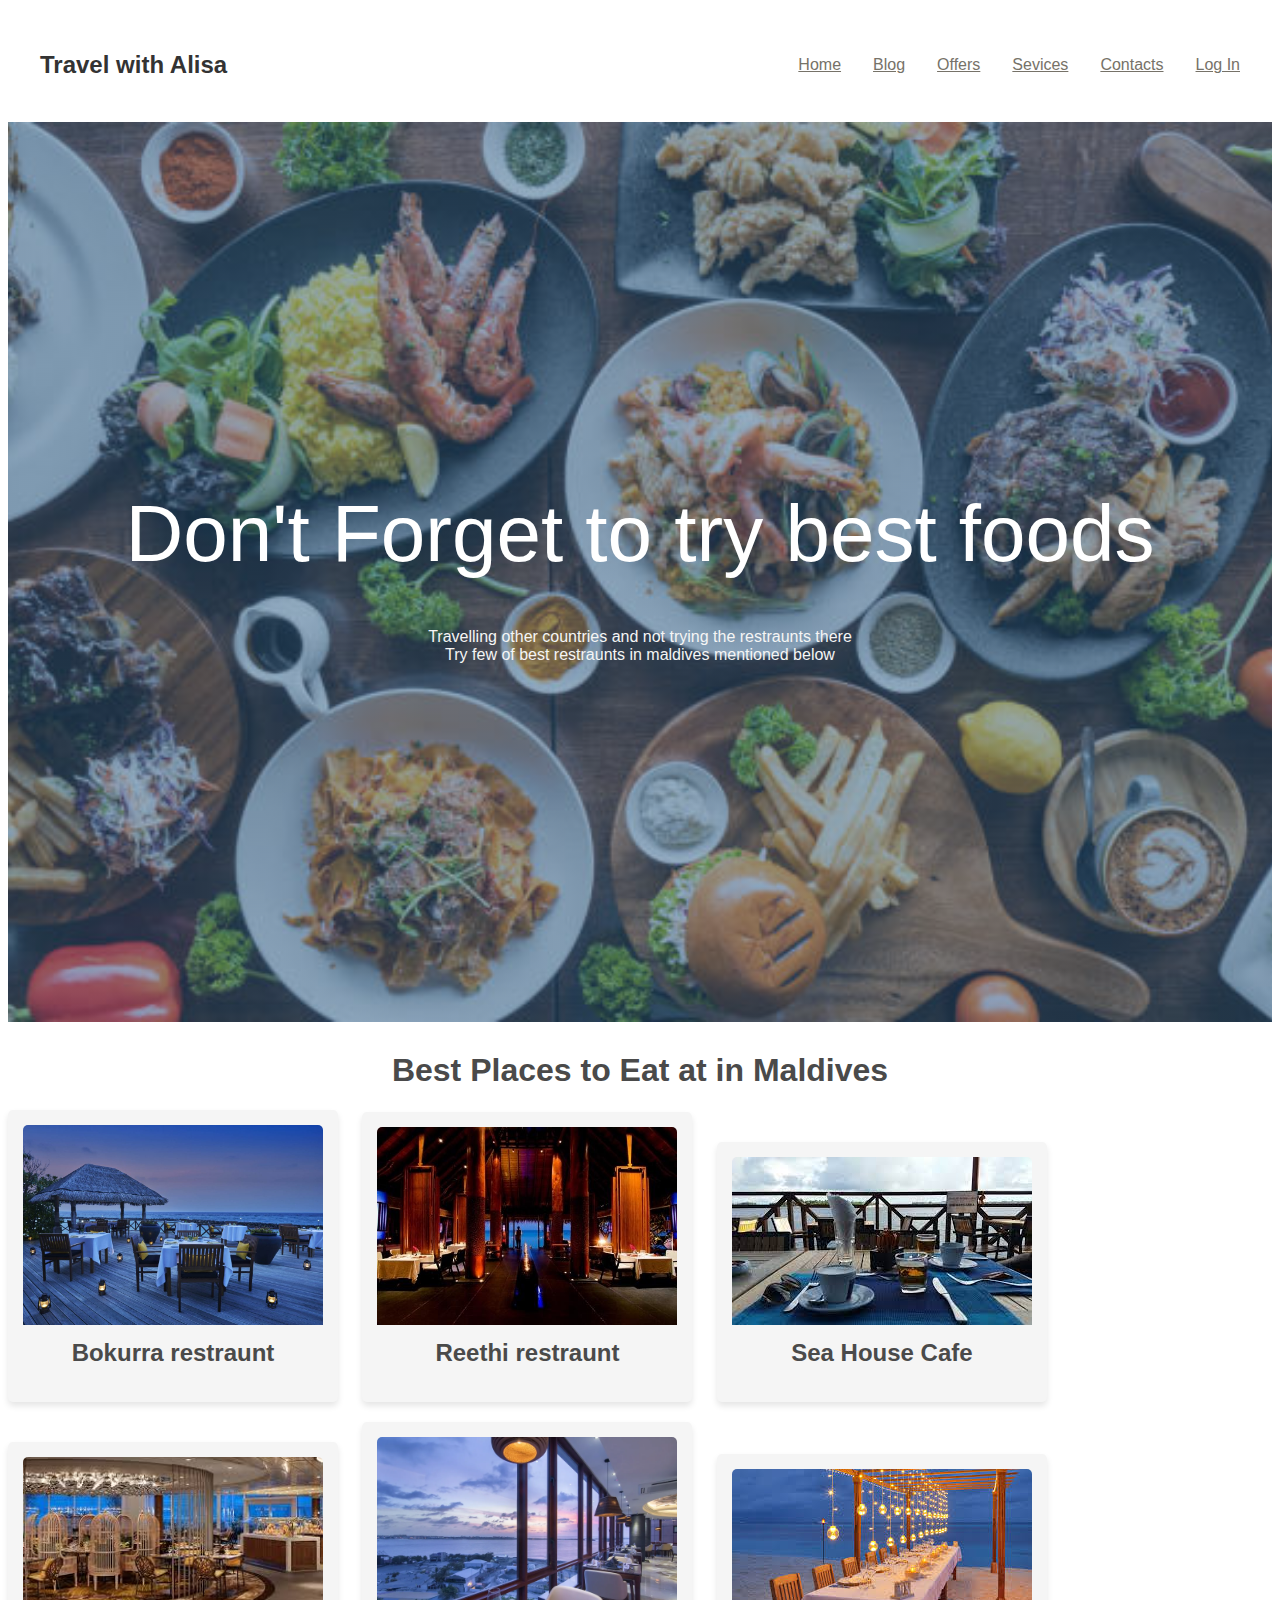
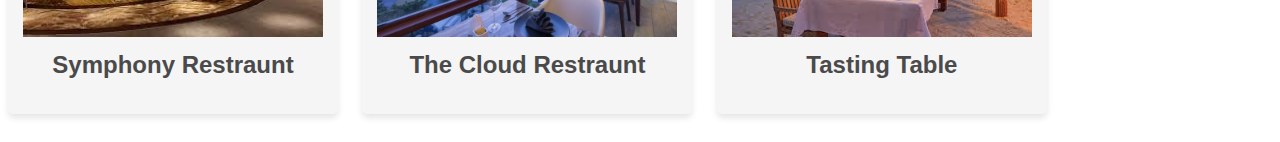
<file: places to eat.html>
<!DOCTYPE html>
<html lang="en">
    <head>
        <meta charset="UTF-8">
        <meta name="viewport" content="width=device-width, initial-scale=1.0">
        <title>Travel with Alisa | JK</title>
        <link rel="stylesheet" href="places to eat.css">
</head>
<body>

    <nav>
        <div class="nav-logo">Travel with Alisa</div>
        <ul class="nav-links">
            <li class="link"><a href="#">Home</a></li>
            <li class="link"><a href="#">Blog</a></li>
            <li class="link"><a href="#">Offers</a></li>
            <li class="link"><a href="#">Sevices</a></li>
            <li class="link"><a href="#">Contacts</a></li>
            <li class="link"><a href="#">Log In</a></li>
        </ul>
       </nav>

       <header>
        <div class="section_container">
            
            <div class="header_container">
                <h1>Don't Forget to try best foods</h1>
                <p> Travelling other countries and not trying the restraunts there <br>
                Try few of best restraunts in maldives mentioned below
                </p>
            </div>
        </div>
    </header>


    <h1>Best Places to Eat at in Maldives</h1>
    
    <div class="restaurant-card">
        <img src="bokurra restraunt.jpg" alt="Restaurant 1">
        <h2 class="restaurant-name">Bokurra restraunt</h2>
    </div>
    
    <div class="restaurant-card">
        <img src="Reethi restraunt.jpg" alt="Restaurant 2">
        <h2 class="restaurant-name">Reethi restraunt</h2>
    </div>
    
    <div class="restaurant-card">
        <img src="Sea House Cafe.jfif" alt="Restaurant 2">
        <h2 class="restaurant-name">Sea House Cafe</h2>
    </div>

    <div class="restaurant-card">
        <img src="Symphony Restaurant.jfif" alt="Restaurant 2">
        <h2 class="restaurant-name">Symphony Restraunt</h2>
    </div>

    <div class="restaurant-card">
        <img src="The Cloud Restraunt.webp" alt="Restaurant 2">
        <h2 class="restaurant-name">The Cloud Restraunt</h2>
    </div>

    <div class="restaurant-card">
        <img src="tasting tables.jfif" alt="Restaurant 2">
        <h2 class="restaurant-name">Tasting Table</h2>
    </div>
</body>
</html>
</file>
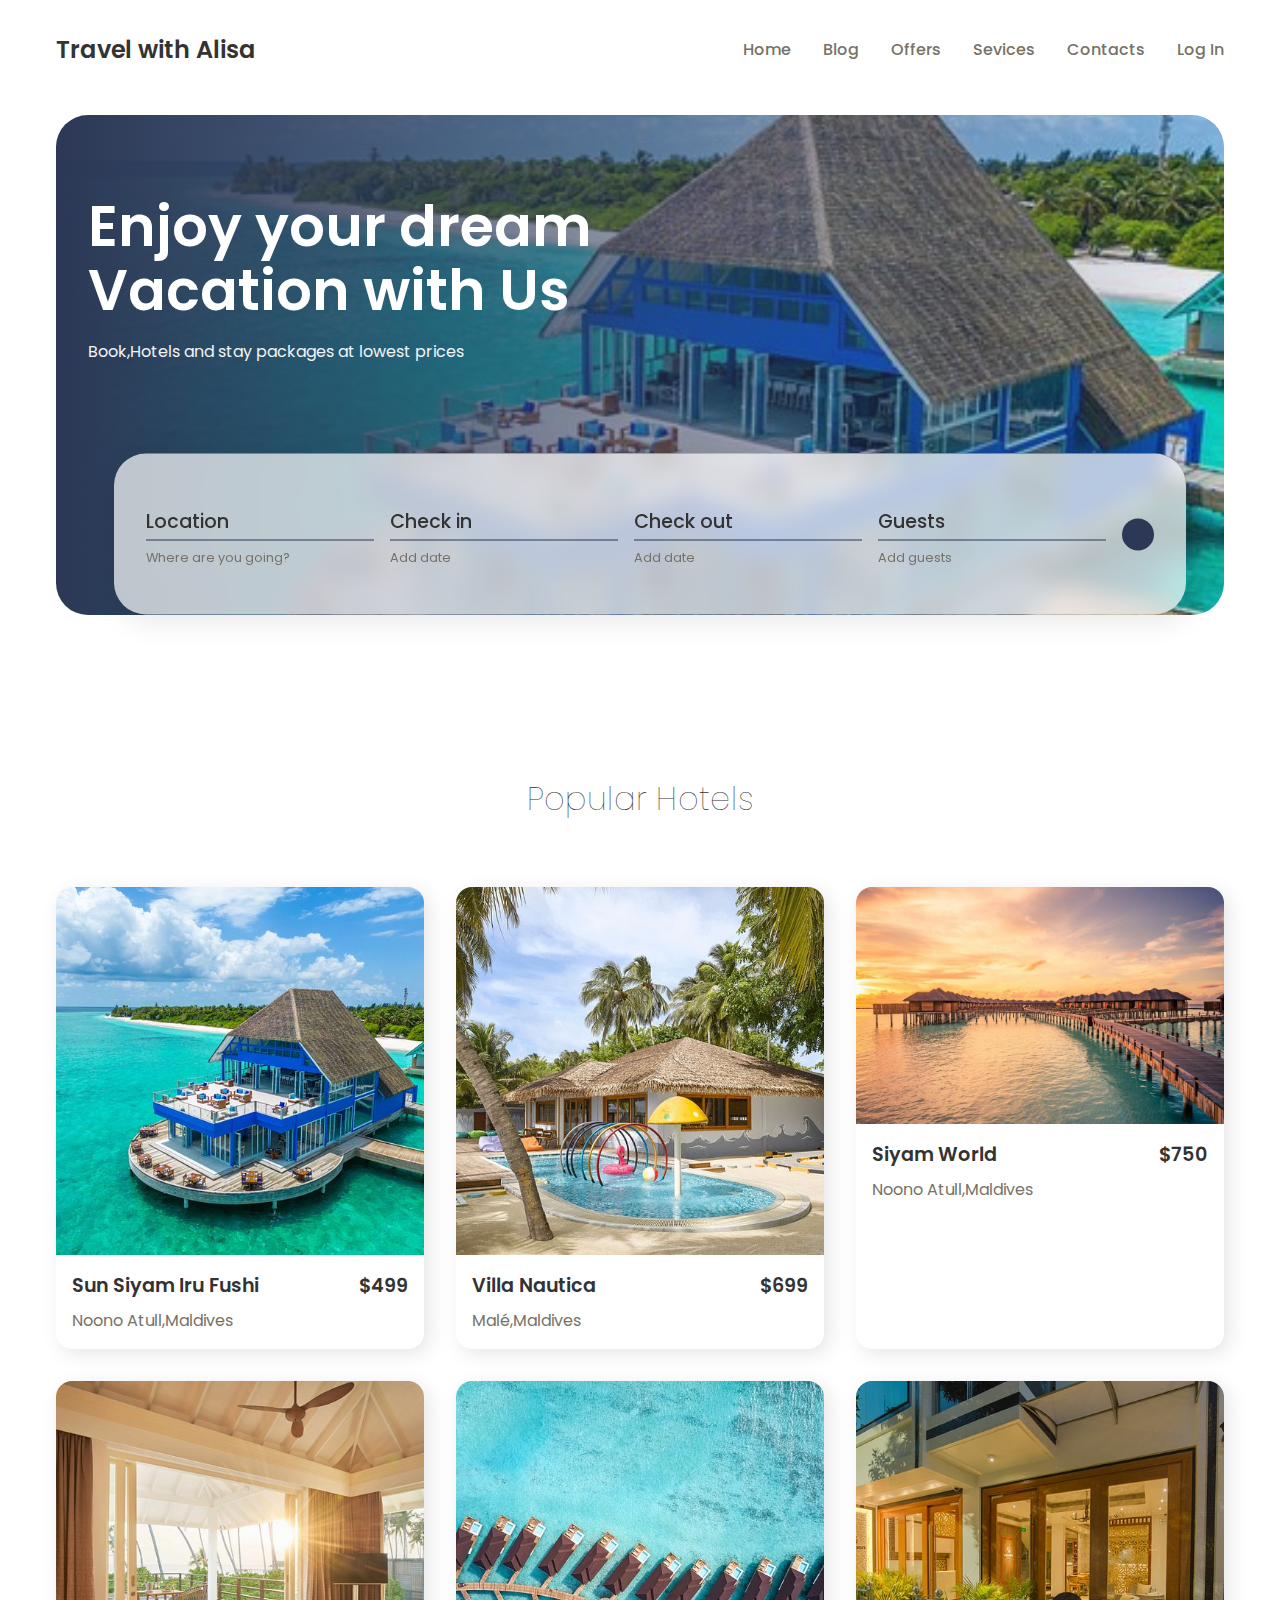
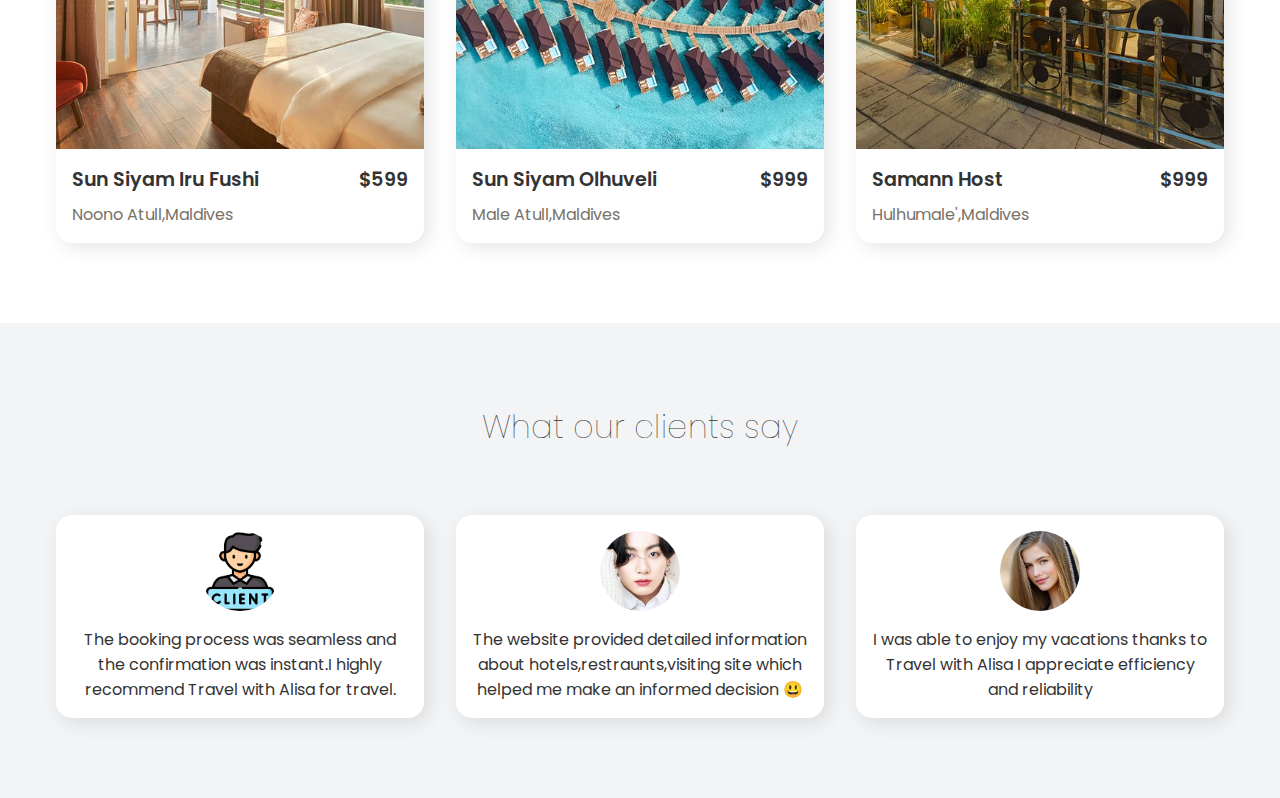
<file: places to stay.html>
<!DOCTYPE html>
<html lang="en">
    <head>
        <meta charset="UTF-8">
        <meta name="viewport" content="width=device-width, initial-scale=1.0">
        <title>Travel with Alisa | JK</title>
        <link rel="stylesheet" href="places to stay.css">
    </head>
    <body>
       <nav>
        <div class="nav-logo">Travel with Alisa</div>
        <ul class="nav-links">
            <li class="link"><a href="#">Home</a></li>
            <li class="link"><a href="#">Blog</a></li>
            <li class="link"><a href="#">Offers</a></li>
            <li class="link"><a href="#">Sevices</a></li>
            <li class="link"><a href="#">Contacts</a></li>
            <li class="link"><a href="#">Log In</a></li>
        </ul>
       </nav>
       <header class="section-container header-container">
        <div class="header-image-container">
            <div class="header-content">
            <h1>Enjoy your dream Vacation with Us</h1>
            <p>Book,Hotels and stay packages at lowest prices</p>
        </div>
        <div class="booking-container">
            <form>
                <div class="form-group">
                <div class="input-group">
                    <input type="text">
                    <label>Location</label>
                </div>
                <p>Where are you going?</p>
             </div>
             <div class="form-group">
                <div class="input-group">
                <input type="text">
                <label>Check in</label>
            </div>
            <p>Add date</p>
         </div>
         <div class="form-group">
            <div class="input-group">
            <input type="text">
            <label>Check out</label>
        </div>
        <p>Add date</p>
     </div>
      <div class="form-group">
        <div class="input-group">
        <input type="text">
        <label>Guests</label>
       </div>
       <p>Add guests</p>
     </div>
            </form>
            <button class="btn"><i class="ri-search-line"></i></button>
        </div>
    </div>
</div>
       </header>
       <section class="section-container popular-container">
        <h2 class="section-header">Popular Hotels</h2>
        <div class="popular-grid">
            <div class="popular-card">
                <img src="stay 1.jpg" alt="popular hotel">
                <div class="popular-content">
                    <div class="popular-card-header">
                        <h4>Sun Siyam Iru Fushi</h4>
                        <h4>$499</h4>
                    </div>
                    <p>Noono Atull,Maldives</p>
                </div>
            </div>
            <div class="popular-card">
                <img src="stay 2.jpg" alt="popular hotel">
                <div class="popular-content">
                    <div class="popular-card-header">
                        <h4>Villa Nautica</h4>
                        <h4>$699</h4>
                    </div>
                    <p>Malé,Maldives</p>
                </div>
            </div>
            <div class="popular-card">
                <img src="stay 3.jpg" alt="popular hotel">
                <div class="popular-content">
                    <div class="popular-card-header">
                        <h4>Siyam World</h4>
                        <h4>$750</h4>
                    </div>
                    <p>Noono Atull,Maldives</p>
                </div>
            </div>
            <div class="popular-card">
                <img src="stay 4.jpg" alt="popular hotel">
                <div class="popular-content">
                    <div class="popular-card-header">
                        <h4>Sun Siyam Iru Fushi</h4>
                        <h4>$599</h4>
                    </div>
                    <p>Noono Atull,Maldives</p>
                </div>
            </div>
            <div class="popular-card">
                <img src="stay 5.jpg" alt="popular hotel">
                <div class="popular-content">
                    <div class="popular-card-header">
                        <h4>Sun Siyam Olhuveli</h4>
                        <h4>$999</h4>
                    </div>
                    <p>Male Atull,Maldives</p>
                </div>
            </div>
            <div class="popular-card">
                <img src="stay 6.jpg" alt="popular hotel">
                <div class="popular-content">
                    <div class="popular-card-header">
                        <h4>Samann Host</h4>
                        <h4>$999</h4>
                    </div>
                    <p>Hulhumale',Maldives</p>
                </div>
            </div>
        </div>
       </section>
       <section class="client">
        <div class="section-container client-container">
            <h2 class="section-header">What our clients say</h2>
            <div class="client-grid">
                <div class="client-card">
                    <img src="client 1.png" alt="client">
                    <p>The booking process was seamless and the confirmation
                        was instant.I highly recommend Travel with Alisa for travel.
                    </p>
                </div>
                <div class="client-card">
                    <img src="client 2.jfif" alt="client">
                    <p>The website provided detailed information about hotels,restraunts,visiting
                     site which helped me make an informed decision 😃
                    </p>
                </div>
                <div class="client-card">
                    <img src="client 3.jfif" alt="client">
                    <p>I was able to enjoy my vacations thanks to Travel with Alisa
                        I appreciate efficiency and reliability
                    </p>
                </div>
            </div>
        </div>
       </section>
    </body>
 </html>
</file>
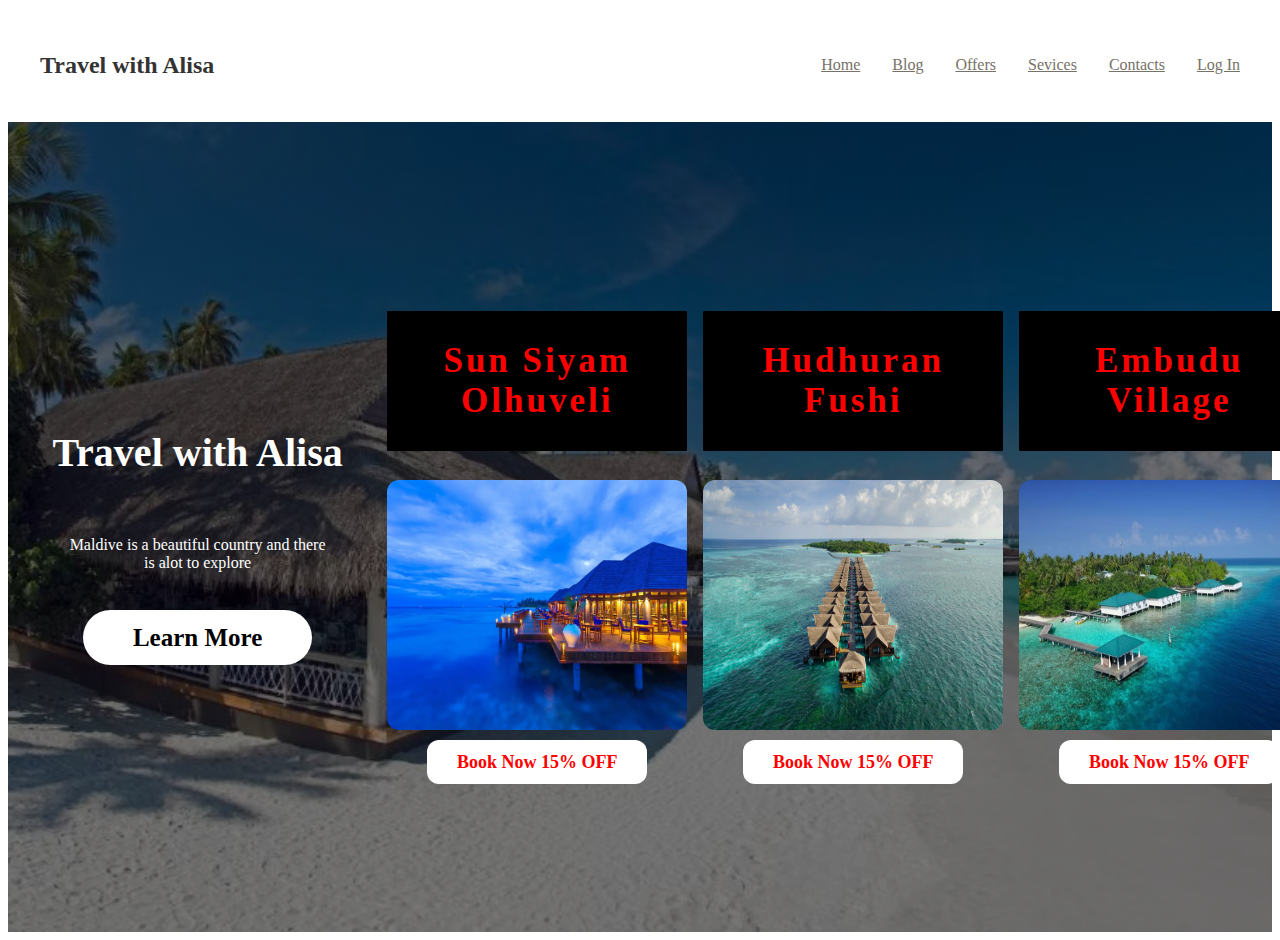
<file: places to visit.html>
<!DOCTYPE html>
<html lang="en">
    <head>
        <meta charset="UTF-8">
        <meta name="viewport" content="width=device-width, initial-scale=1.0">
        <title>Travel with Alisa | JK</title>
        <link rel="stylesheet" href="places to visit.css">
</head>
<body>
    <nav>
        <div class="nav-logo">Travel with Alisa</div>
        <ul class="nav-links">
            <li class="link"><a href="#">Home</a></li>
            <li class="link"><a href="#">Blog</a></li>
            <li class="link"><a href="#">Offers</a></li>
            <li class="link"><a href="#">Sevices</a></li>
            <li class="link"><a href="#">Contacts</a></li>
            <li class="link"><a href="#">Log In</a></li>
        </ul>
       </nav>
       <div class="body">
        <div class="heading">
            <h1>Travel with Alisa</h1>
            <br>
            <p>Maldive is a beautiful country and there <br>
                 is alot to explore</p>
            <br>
            <br>
            <a href="#">Learn More</a>
        </div>
        <div class="tours">
            <div class="places">
                <h2>Sun Siyam Olhuveli</h2>
                <img src="Sun Siyam Olhuveli, Maldives.avif" style="width: 300px; height: 250px; border-radius: 12px;">
                <br>
                <br>
                <a href="#">Book Now 15% OFF</a>
            </div>

            <div class="places">
                <h2>Hudhuran Fushi</h2>
                <img src="Adaaran Select Hudhuran Fushi Maldives.avif" style="width: 300px; height: 250px; border-radius: 12px;">
                <br>
                <br>
                <a href="#">Book Now 15% OFF</a>
            </div>

            <div class="places">
                <h2>Embudu Village</h2>
                <img src="Relaxing Getaway to Embudu Village Maldives.avif" style="width: 300px; height: 250px; border-radius: 12px;">
                <br>
                <br>
                <a href="#">Book Now 15% OFF</a>
            </div>
           
        </div>
       </div>
</body>
</html>
</file>
<file: places to eat.css>
body {
    font-family: Arial, sans-serif;
}

:root{
    --text-dark:#333333;
    --max-width:1200px;
    --primary-color:#2c3855;
    --text-light:#767268;
}

nav{
    max-width: var(--max-width);
    margin: auto;
    padding: 2rem 1rem;
    display: flex;
    align-items: center;
    justify-content: space-between;
}
.nav-logo{
    font-size: 1.5rem;
    font-weight: 600;
    color: var(--text-dark);
}
.nav-links{
    list-style: none;
    display: flex;
    align-items: center;
    gap: 2rem;
}
.link a{
    font-weight: 500;
    color: var(--text-light);
    transition: 0.3s;
}
.link a:hover{
    color: var(--primary-color);
}
header{
    height: 100vh;
    background-image:linear-gradient(
        rgba(45, 92, 132, 0.5),
        rgba(45, 92, 132, 0.5)
    ),url(food.jpg);
    background-position: center center;
    background-repeat: no-repeat;
    background-size: cover;
}

header .section_container{
    height: 100%;
    display: flex;
    align-items: center;
    justify-content: center;
}
.header_container h1{
    font-size: 5rem;
    font-weight: 400;
    line-height: 5rem;
    color:white;
}
.header_container p{
    text-align: center;
    color: #f5f5f5;
}

h1, h2 {
    color: #4a4a4a;
}

h1 {
    text-align: center;
    margin-top: 30px;
}

h2 {
    margin-top: 20px;
}

.restaurant-card {
    width: 300px;
    padding: 15px;
    background-color: #f5f5f5;
    border-radius: 5px;
    box-shadow: 0 4px 6px rgba(0, 0, 0, 0.1);
    display: inline-block;
    margin-right: 20px;
    margin-bottom: 20px;
}

.restaurant-card img {
    width: 100%;
    border-radius: 5px 5px 0 0;
}

.restaurant-name {
    text-align: center;
    margin-top: 10px;
}

.restaurant-description {
    margin-top: 10px;
}
</file>
<file: places to stay.css>
@import url('https://fonts.googleapis.com/css2?family=Poppins:wght@400;500;600;700;800&display=swap');

:root{
    --primary-color:#2c3855;
    --primary-color-dark:#435681;
    --text-dark:#333333;
    --text-light:#767268;
    --extra-light:#f3f4f6;
    --white: #ffffff;
    --max-width:1200px;
}
*{
    margin: 0;
    padding: 0;
    box-sizing: border-box;
}
.section-container{
    max-width: var(--max-width);
    margin: auto;
    padding: 5em 1rem;
}
.section-header{
    font-size: 2rem;
    font-weight: 60;
    color: var(--text-dark);
    text-align: center;
}
a{
    text-decoration: none;
}
img{
    width: 100%;
    display: flex;
}
body{
    font-family: "Poppins", sans-serif;
}
nav{
    max-width: var(--max-width);
    margin: auto;
    padding: 2rem 1rem;
    display: flex;
    align-items: center;
    justify-content: space-between;
}
.nav-logo{
    font-size: 1.5rem;
    font-weight: 600;
    color: var(--text-dark);
}
.nav-links{
    list-style: none;
    display: flex;
    align-items: center;
    gap: 2rem;
}
.link a{
    font-weight: 500;
    color: var(--text-light);
    transition: 0.3s;
}
.link a:hover{
    color: var(--primary-color);
}
.header-container{
    padding: 1rem 1rem 5rem 1rem;
}
.header-image-container{
    position: relative;
    min-height: 500px;
    background-image:linear-gradient(to right, rgba(44,56,85,9), rgba(100,125,187, .1)),
    url(stay\ 1.jpg);
    background-position: center center;
    background-size: cover;
    background-repeat: no-repeat;
    border-radius: 2rem;
}
.header-content{
    max-width: 600px;
    padding: 5rem 2rem;
}
.header-content h1{
    margin-bottom: 1rem;
    font-size: 3.5rem;
    line-height: 4rem;
    font-weight: 600;
    color: var(--white);
}
.header-content p{
    color: var(--extra-light);
}
.booking-container{
    position: absolute;
    bottom: -5rem;
    left: 5%;
    transform: translateY(-50%);
    width: calc(100% - 6rem);
    display: flex;
    align-items: center;
    gap: 1rem;
    padding: 3rem 2rem;
    border-radius: 2rem;
    background-color: rgba(255 , 255, 255, 0.7);
    -webkit-backdrop-filter: blur(10px);
    backdrop-filter: blur(10px);
    box-shadow: 5px 5px 30px rgba(0, 0, 0, 0.1);
}
.booking-container form{
    width: 100%;
    flex: 1;
    display: grid;
    grid-template-columns: repeat(4, 1fr);
    gap: 1rem;
}
.booking-container .input-group{
    width: 100%;
    position: relative;
}
.booking-container label{
    position: absolute;
    top: 50%;
    left: 0;
    transform: translateY(-50%);
    font-size: 1.2rem;
    font-weight: 500;
    color: var(--text-dark);
    pointer-events: none;
    transition: 0.3s;
}
.booking-container input{
    width: 100%;
    padding: 10px 0;
    font-size: 1rem;
    outline: none;
    border: none;
    background-color: transparent;
    border-bottom: 1px solid var(--primary-color);
    color: var(--text-dark);
}
.booking-container input:focus label{
    font-size: 0.8rem;
    top: 0;
}
.booking-container .form-group p{
    margin-top: 0.5rem;
    font-size: 0.8rem;
    color: var(--text-light);
}
.booking-container .btn{
    padding: 1rem;
    outline: none;
    border: none;
    font-size: 1.5rem;
    color: var(--white);
    background-color: var(--primary-color);
    border-radius: 100%;
    cursor: pointer;
    transition: 0.3s;
}
.booking-container .btn:hover {
    background-color: var(--primary-color-dark);
}
.popular-grid{
    margin-top: 4rem;
    display: grid;
    grid-template-columns: repeat(3, 1fr);
    gap: 2rem;
}
.popular-card{
    overflow: hidden;
    border-radius: 1rem;
    box-shadow: 5px 5px 20px rgba(0, 0, 0, 0.1);
}
.popular-content{
    padding: 1rem;
}
.popular-card-header{
    display: flex;
    align-items: center;
    justify-content: space-between;
    gap: 1rem;
    margin-bottom: 0.5rem;
}
.popular-card-header h4{
    font-size: 1.2rem;
    font-weight: 600;
    color: var(--text-dark);
}
.popular-content p{
    color: var(--text-light);
}
.client{
    background-color: var(--extra-light);
}
.client-grid{
    margin-top: 4rem;
    display: grid;
    grid-template-columns: repeat(3, 1fr);
    gap: 2rem;
}
.client-card{
    padding: 1rem;
    background-color: var(--white);
    border-radius: 1rem;
    box-shadow: 5px 5px 20px rgba(0, 0, 0, 0.1);
}
.client-card img{
    max-width: 80px;
    margin: auto;
    margin-bottom: 1rem;
    border-radius: 100%;
}
.client-card p{
    text-align: center;
    color: var(--text-dark);
}
</file>
<file: places to visit.css>
:root{
    --text-dark:#333333;
    --max-width:1200px;
    --primary-color:#2c3855;
    --text-light:#767268;
}

nav{
    max-width: var(--max-width);
    margin: auto;
    padding: 2rem 1rem;
    display: flex;
    align-items: center;
    justify-content: space-between;
}
.nav-logo{
    font-size: 1.5rem;
    font-weight: 600;
    color: var(--text-dark);
}
.nav-links{
    list-style: none;
    display: flex;
    align-items: center;
    gap: 2rem;
}
.link a{
    font-weight: 500;
    color: var(--text-light);
    transition: 0.3s;
}
.link a:hover{
    color: var(--primary-color);
}
.body{
    width: 100%;
    height: 90vh;
    display: flex;
    justify-content: space-around;
    align-items: center;
    background-image: linear-gradient(rgba(0,0,0,0.50),rgba(0,0,0,0.50)),url(Splendid\ Escape\ to\ Malahini\ Kuda\ Bandos.avif);
    background-position: center;
    background-size: cover;
}
.heading{
    width: 30%;
    text-align: center;
    color: #fff;
}
.heading h1{
    font-size: 40px;
}
.heading a{
    text-decoration: none;
    color: #000;
    font-size: 25px;
    font-weight: bold;
    border-radius: 45px;
    padding: 14px 50px;
    background-color: #fff;
}
.heading a:hover{
    letter-spacing: 3px;
    transition: 0.6s;
}
.tours{
    width: 70%;
    display: flex;
    justify-content: space-around;
    gap: 1rem;
}
.places{
    display: inline;
    text-align: center;
    border-radius: 12px;
}
.places h2{
    color: red;
    font-size: 35px;
    letter-spacing: 3px;
    border-radius: 1px;
    padding: 30px 30px;
    background-color: #000;
}
.places a{
    text-decoration: none;
    color: red;
    font-weight: bold;
    font-size: 18px;
    border-radius: 12px;
    padding: 12px 30px;
    background-color: #fff;
}
</file>
